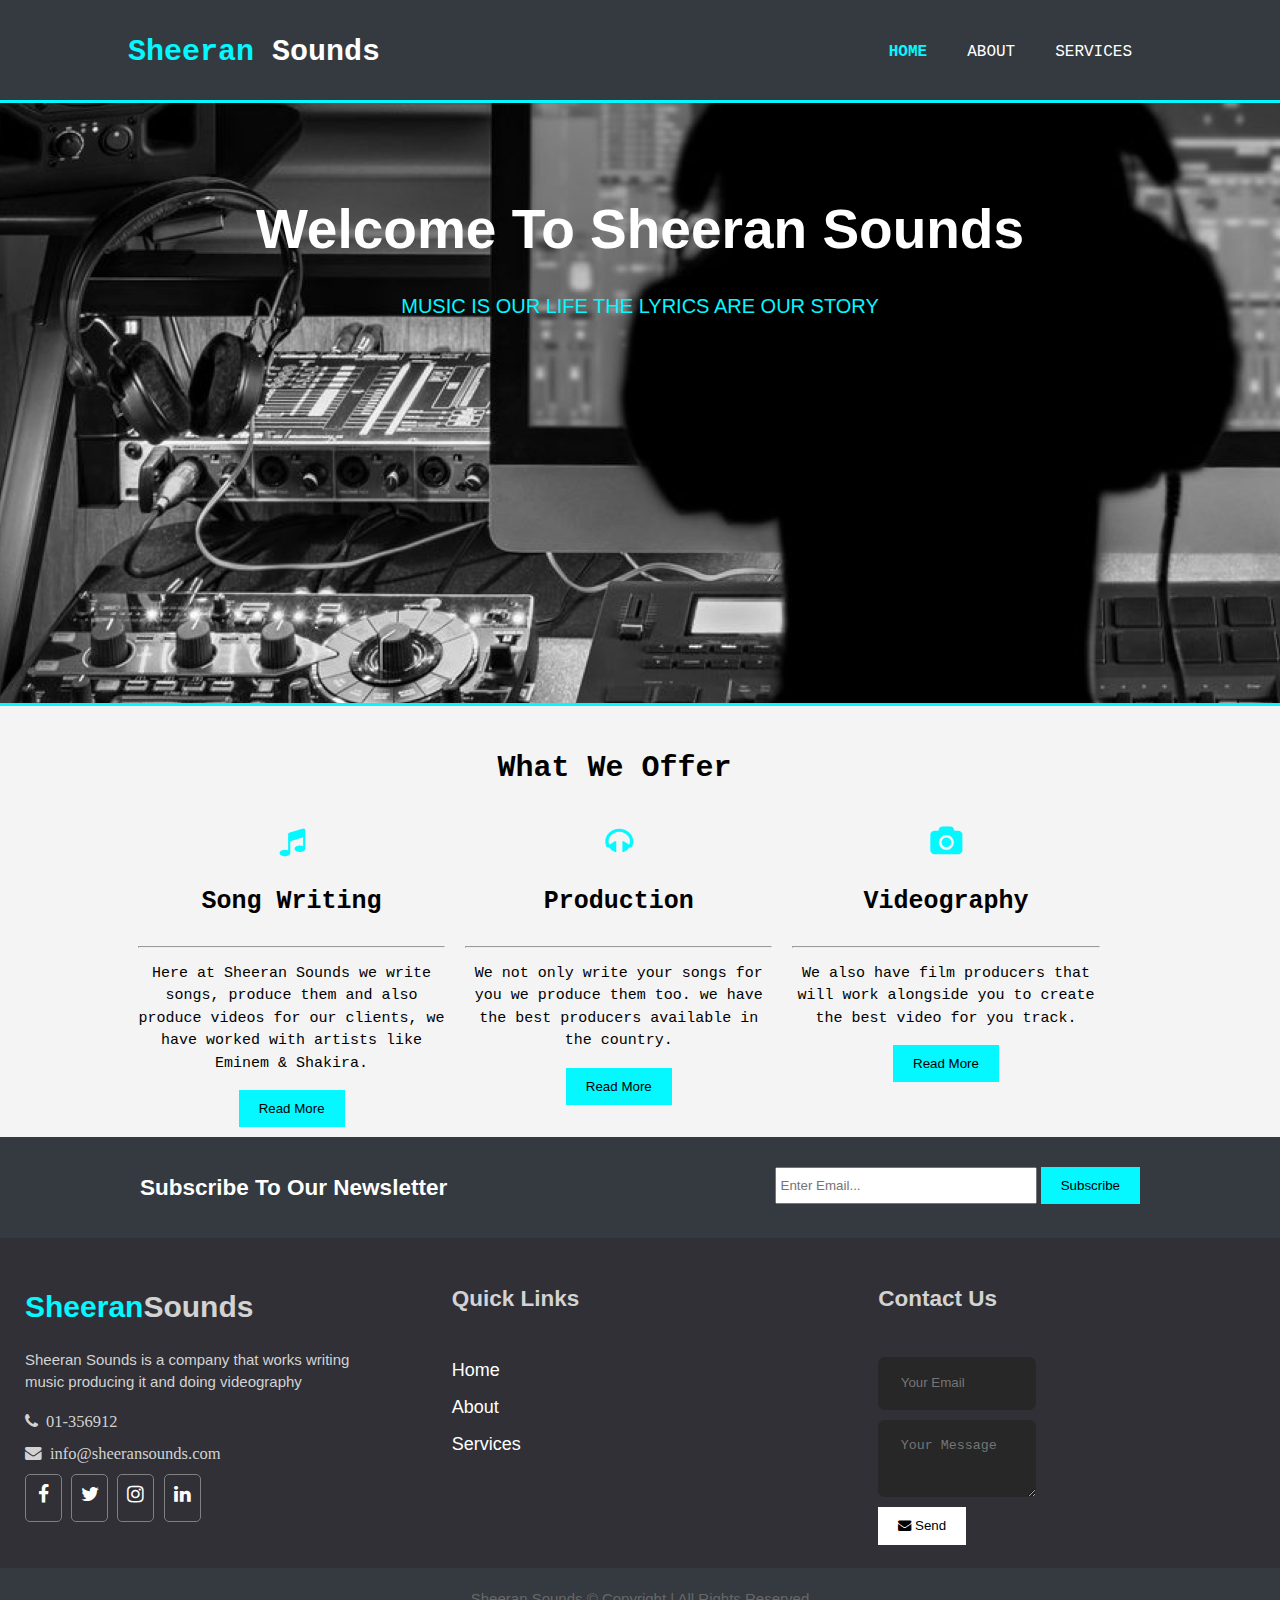
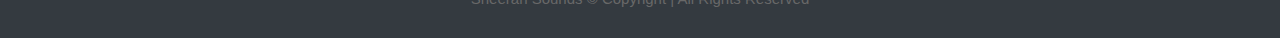
<file: index.html>
<!DOCTYPE html>
<html lang="en" dir="ltr">

<head>
	<meta charset="utf-8">
	<meta name="viewport" content="width=device-width">
	<link rel="stylesheet" href="https://stackpath.bootstrapcdn.com/font-awesome/4.7.0/css/font-awesome.min.css"
		type="text/css">
	<link rel="stylesheet" href="css/style.css">
	<title>Sheeran Sounds | Home</title>
</head>

<body>
	<header>
		<div class="container">
			<div class="index-quote">
				<h1><span class="highlight">Sheeran</span> Sounds</h1>
			</div>
			<nav>
				<ul>
					<li class="current"><a href="index.html">Home</a></li>
					<li><a href="about.html">About</a></li>
					<li><a href="services.html">Services</a></li>
				</ul>
			</nav>
		</div>
	</header>

	<section class="main-background">
		<div class="container">
			<h2>Welcome To Sheeran Sounds</h2>
			<p class="quote">Music is our life the lyrics are our story</p>
		</div>
	</section>

	<section class="boxes">
		<h2>What We Offer</h2>
		<div class="container">
			<div class="box">
				<i class="fa fa-music"></i>
				<h3>Song Writing</h3>
				<hr>
				<p>Here at Sheeran Sounds we write songs, produce them and also produce videos for our
					clients, we have worked with artists like
					Eminem & Shakira.</p>
				<a href="services.html"><button type="button" class="button_2">Read More</button></a>

			</div>
			<div class="box">
				<i class="fa fa-headphones"></i>
				<h3>Production</h3>
				<hr>
				<p>We not only write your songs for you we produce them too. we have the best producers available in the
					country.</p>
				<a href="services.html"><button type="button" class="button_2">Read More</button></a>
			</div>

			<div class="box">
				<i class="fa fa-camera"></i>
				<h3>Videography</h3>
				<hr>
				<p>We also have film producers that will work alongside you to create the best video for you
					track.</p><a href="services.html"><button type="button" class="button_2">Read More</button></a>
			</div>
		</div>
	</section>

	<section class="newsletter">
		<div class="container">
			<h2>Subscribe To Our Newsletter</h2>
			<form>
				<input type="email" placeholder="Enter Email...">
				<button type="submit" class="button_1">Subscribe</button>
			</form>
		</div>
	</section>

	<footer class="footer">
		<div class="footer-content">

			<div class="footer-section about">
				<h1 class="logo-text"><span>Sheeran</span>Sounds</h1>
				<p>Sheeran Sounds is a company that works writing <br>music producing it and doing videography</p>

					<div class="contact">
						<span><i class="fa fa-phone">&nbsp; 01-356912</i></span>
						<span><i class="fa fa-envelope">&nbsp; info@sheeransounds.com</i></span>
					</div>
					<div class="socials">
						<a href="https://www.facebook.com/"
							target="_blank"><i class="fa fa-facebook" aria-hidden="true"></i></a>
						<a href="https://twitter.com/login"
							target="_blank"><i class="fa fa-twitter" aria-hidden="true"></i></a>
						<a href="https://www.instagram.com/accounts/login/?hl=en"
							target="_blank"><i class="fa fa-instagram" aria-hidden="true"></i></a>
						<a href="https://www.linkedin.com/login"
							target="_blank"><i class="fa fa-linkedin" aria-hidden="true"></i></a>
					</div>
			</div>


			<div class="footer-section links">
				<h2>Quick Links</h2>
				<br>
				<ul>
					<a href="index.html">
						<li>Home</li>
					</a>
					<a href="about.html">
						<li>About</li>
					</a>
					<a href="services.html">
						<li>Services</li>
					</a>
				</ul>
			</div>


			<div class="footer-section contact-form">
				<h2>Contact Us</h2>
				<br>
				<form action="index.html">
					<input type="email" name="email" class="text-input contact-input" placeholder="Your Email" required>
					<textarea name="Message" class="text-input contact-input" placeholder="Your Message" required></textarea>
					<button type="submit" class="btn btn-big">
              <i class="fa fa-envelope"></i> Send</button>
				</form>
			</div>

			<div class="footer-bottom">
				Sheeran Sounds &copy; Copyright | All Rights Reserved
			</div>
            </div>
		</footer>
</body>

</html>
</file>
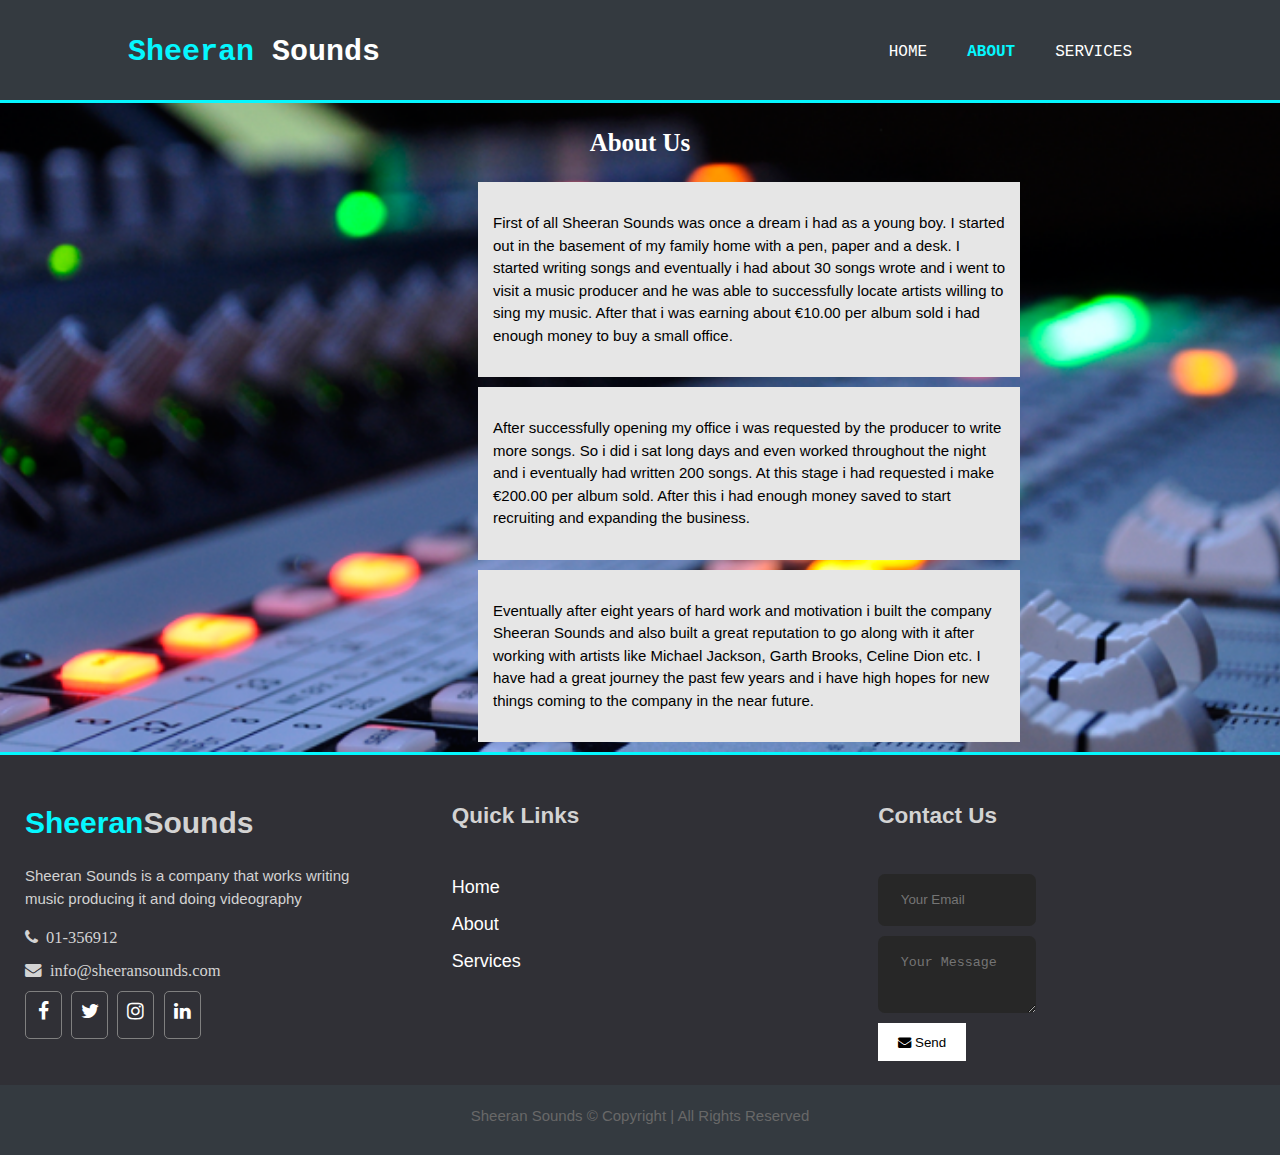
<file: about.html>
<!DOCTYPE html>
<html lang="en" dir="ltr">

<head>
	<meta charset="utf-8">
	<meta name="viewport" content="width=device-width">
	<link rel="stylesheet" href="https://stackpath.bootstrapcdn.com/font-awesome/4.7.0/css/font-awesome.min.css"
		type="text/css">
	<link rel="stylesheet" href="css/style.css">
	<title>Sheeran Sounds | About</title>
</head>

<body>
	<header>
		<div class="container">
			<div class="index-quote">
				<h1><span class="highlight">Sheeran</span> Sounds</h1>
			</div>
			<nav>
				<ul>
					<li><a href="index.html">Home</a></li>
					<li class="current"><a href="about.html">About</a></li>
					<li><a href="services.html">Services</a></li>
				</ul>
			</nav>
		</div>
	</header>

	<section class="about-us-bg">
		<div class="container">
			<h2>About Us</h2>
			<div class="about-us">
				<p>First of all Sheeran Sounds was once a dream i had as a young boy. I started out in the basement of
					my family home with a pen,
					paper and a desk. I started writing songs and eventually i had about 30 songs wrote and i went to
					visit a music producer and he was able to successfully
					locate artists willing to sing my music. After that i was earning about €10.00 per album sold i had
					enough money to buy a small office.<br></p>
			</div>
			<div class="about-us">
				<p>After successfully opening my office i was requested by the producer to write more songs. So i did i
					sat long days and even
					worked throughout the night and i eventually had written 200 songs. At this stage i had requested i
					make €200.00 per album sold.
					After this i had enough money saved to start recruiting and expanding the business. <br></p>
			</div>
			<div class="about-us">
				<p>Eventually after eight years of hard work and motivation i built the company Sheeran Sounds and also
					built a great reputation
					to go along with it after working with artists like Michael Jackson, Garth Brooks, Celine Dion etc.
					I have had a great journey the past
					few years and i have high hopes for new things coming to the company in the near future.
				</p>
			</div>
		</div>
	</section>

	<div class="footer">
		<div class="footer-content">

			<div class="footer-section about">
				<h1 class="logo-text"><span>Sheeran</span>Sounds</h1>
				<p>Sheeran Sounds is a company that works writing <br>music producing it and doing videography</p>

					<div class="contact">
						<span><i class="fa fa-phone">&nbsp; 01-356912</i></span>
						<span><i class="fa fa-envelope">&nbsp; info@sheeransounds.com</i></span>
					</div>
					<div class="socials">
						<a href="https://www.facebook.com/"
							target="_blank"><i class="fa fa-facebook" aria-hidden="true"></i></a>
						<a href="https://twitter.com/login"
							target="_blank"><i class="fa fa-twitter" aria-hidden="true"></i></a>
						<a href="https://www.instagram.com/accounts/login/?hl=en"
							target="_blank"><i class="fa fa-instagram" aria-hidden="true"></i></a>
						<a href="https://www.linkedin.com/login"
							target="_blank"><i class="fa fa-linkedin" aria-hidden="true"></i></a>
					</div>
			</div>


			<div class="footer-section links">
				<h2>Quick Links</h2>
				<br>
				<ul>
					<a href="index.html">
						<li>Home</li>
					</a>

					<a href="about.html">
						<li>About</li>
					</a>

					<a href="services.html">
						<li>Services</li>
					</a>
				</ul>
			</div>


			<div class="footer-section contact-form">
				<h2>Contact Us</h2>
				<br>
				<form action="index.html">
					<input type="email" name="email" class="text-input contact-input" placeholder="Your Email" required>
					<textarea name="Message" class="text-input contact-input" placeholder="Your Message" required></textarea>
					<button type="submit" class="btn btn-big">
                  <i class="fa fa-envelope"></i> Send</button>
				</form>
			</div>

			<div class="footer-bottom">
				Sheeran Sounds &copy; Copyright | All Rights Reserved
			</div>
		</div>
</body>

</html>
</file>
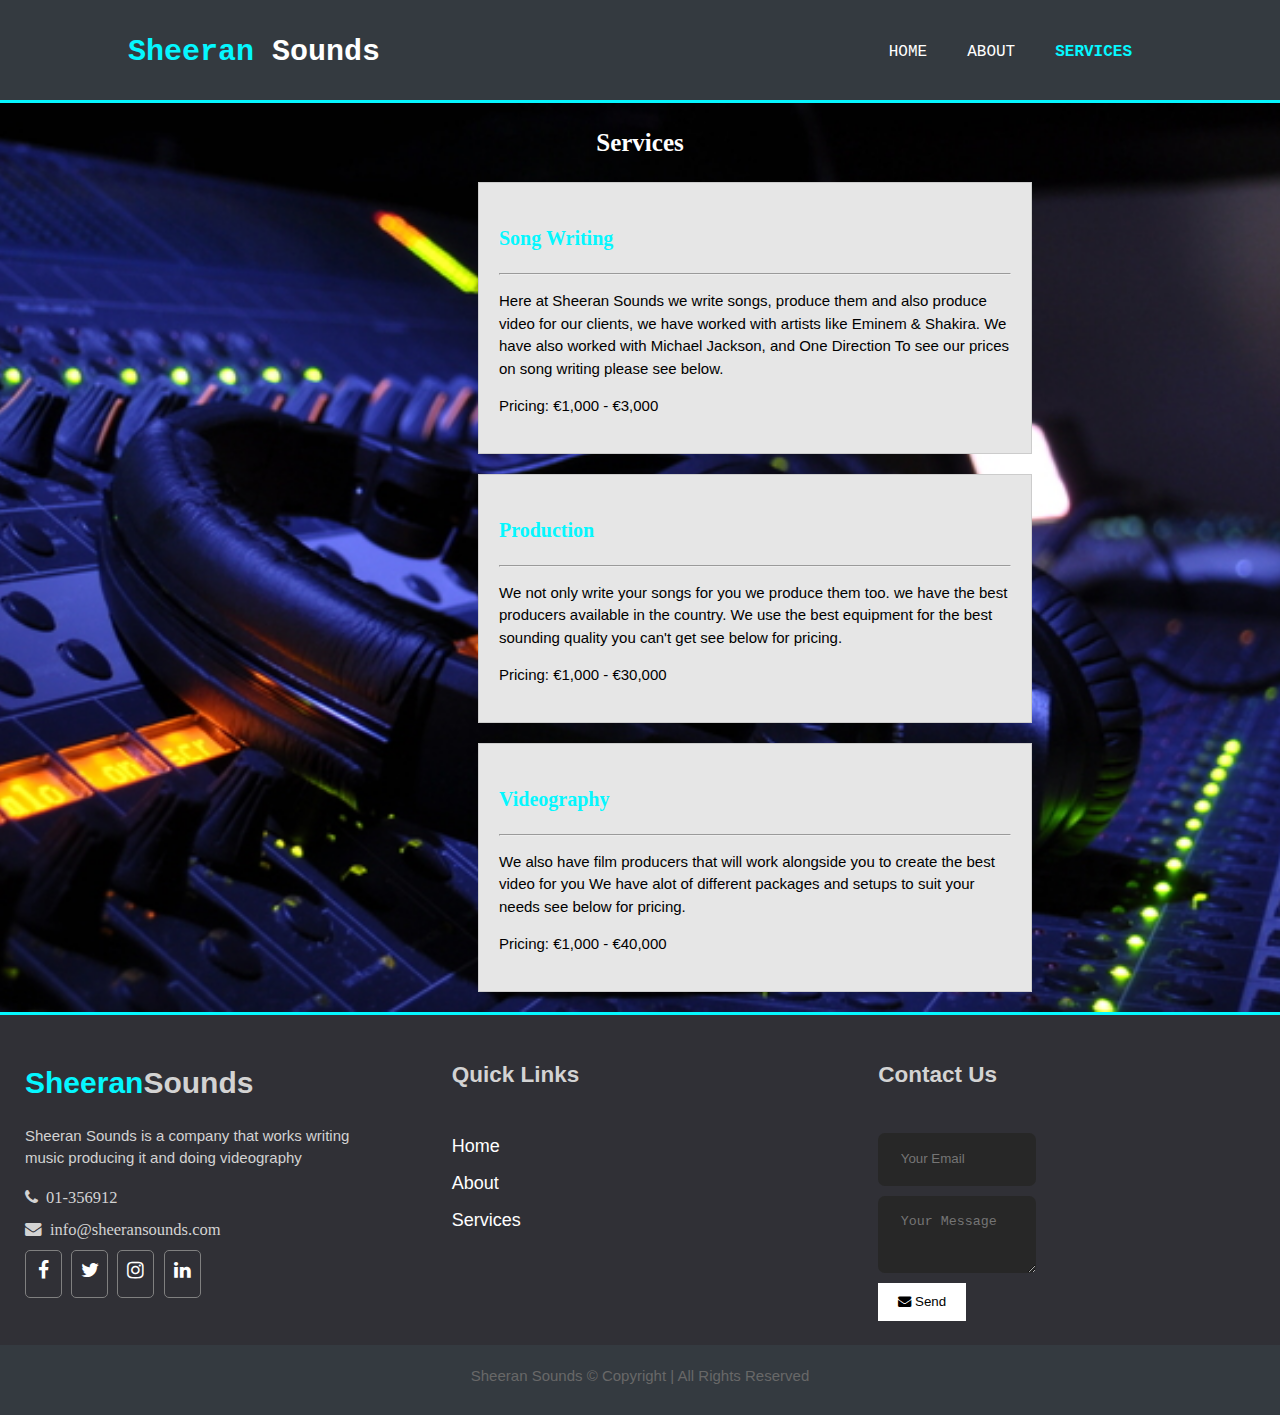
<file: services.html>
<!DOCTYPE html>
<html lang="en" dir="ltr">

<head>
	<meta charset="utf-8">
	<meta name="viewport" content="width=device-width">
	<link rel="stylesheet" href="https://stackpath.bootstrapcdn.com/font-awesome/4.7.0/css/font-awesome.min.css"
		type="text/css">
	<link rel="stylesheet" href="css/style.css">
	<title>Sheeran Sounds | Services</title>
</head>

<body>
	<header>
		<div class="container">
			<div class="index-quote">
				<h1><span class="highlight">Sheeran</span> Sounds</h1>
			</div>
			<nav>
				<ul>
					<li><a href="index.html">Home</a></li>
					<li><a href="about.html">About</a></li>
					<li class="current"><a href="services.html">Services</a></li>
				</ul>
			</nav>
		</div>
	</header>

	<section class="services">
		<div class="container">
			<h2 class="services-title">Services</h2>
			<ul>
				<li>
					<h3>Song Writing</h3>
					<hr>
					<p>Here at Sheeran Sounds we write songs, produce them and also produce video for our
						clients, we have worked with artists like
						Eminem & Shakira. We have also worked with Michael Jackson, and One Direction
						To see our prices on song writing please see below.
					</p>
					<p>Pricing: €1,000 - €3,000</p>
				</li>
				<li>
					<h3>Production</h3>
					<hr>
					<p>We not only write your songs for you we produce them too. we have the best producers
						available in the country. We use the best equipment for the best sounding quality you can't get
						see below for pricing.
					</p>
					<p>Pricing: €1,000 - €30,000</p>
				</li>
				<li>
					<h3>Videography</h3>
					<hr>
					<p>We also have film producers that will work alongside you to create the best video for you
						We have alot of different packages and setups to suit your needs see below for pricing.
					</p>
					<p>Pricing: €1,000 - €40,000</p>
				</li>
			</ul>
		</div>
	</section>



	<div class="footer">
		<div class="footer-content">

			<div class="footer-section about">
				<h1 class="logo-text"><span>Sheeran</span>Sounds</h1>
				<p>Sheeran Sounds is a company that works writing <br>music producing it and doing videography</p>

					<div class="contact">
						<span><i class="fa fa-phone">&nbsp; 01-356912</i></span>
						<span><i class="fa fa-envelope">&nbsp; info@sheeransounds.com</i></span>
					</div>
					<div class="socials">
						<a href="https://www.facebook.com/"
							target="_blank"><i class="fa fa-facebook" aria-hidden="true"></i></a>
						<a href="https://twitter.com/login"
							target="_blank"><i class="fa fa-twitter" aria-hidden="true"></i></a>
						<a href="https://www.instagram.com/accounts/login/?hl=en"
							target="_blank"><i class="fa fa-instagram" aria-hidden="true"></i></a>
						<a href="https://www.linkedin.com/login"
							target="_blank"><i class="fa fa-linkedin" aria-hidden="true"></i></a>
					</div>
			</div>


			<div class="footer-section links">
				<h2>Quick Links</h2>
				<br>
				<ul>
					<a href="index.html">
						<li>Home</li>
					</a>
					<a href="about.html">
						<li>About</li>
					</a>
					<a href="services.html">
						<li>Services</li>
					</a>
				</ul>
			</div>


			<div class="footer-section contact-form">
				<h2>Contact Us</h2>
				<br>
				<form action="index.html">
					<input type="email" name="email" class="text-input contact-input" placeholder="Your Email" required>
					<textarea name="Message" class="text-input contact-input" placeholder="Your Message" required></textarea>
					<button type="submit" class="btn btn-big">
                   <i class="fa fa-envelope"></i> Send</button>
				</form>
			</div>

			<div class="footer-bottom">
				Sheeran Sounds &copy; Copyright | All Rights Reserved
			</div>
		</div>
</body>

</html>
</file>
<file: css/style.css>
body {
  font-family: Arial, Helvetica, sans-serif;
  font-size: 15px;
  padding: 0;
  margin: 0;
  line-height: 1.5;
  background-color: #f4f4f4;
}

/* Global */
.container {
  width: 80%;
  margin: auto;
  overflow: hidden;
}

ul {
  margin: 0;
  padding: 0;
}

.button_1 {
  height: 37px;
  background: #05f7ff;
  border: none;
  padding-left: 20px;
  padding-right: 20px;
  color: black;
}

.button_2 {
  height: 37px;
  background: #05f7ff;
  border: none;
  padding-left: 20px;
  padding-right: 20px;
  color: black;
}

/* Header */
header {
  background: #343a40;
  color: #fff;
  font-family: courier;
  padding-top: 30px;
  min-height: 70px;
  border-bottom: 3px solid #05f7ff;
}

header a {
  color: #ffffff;
  text-decoration: none;
  text-transform: uppercase;
  font-size: 16px;
}

header li {
  float: left;
  display: inline;
  padding: 0 20px 0 20px;
  transition: all 2s;
}

header li:hover {
  transition: all 2s;
}

header .index-quote h1 {
  margin: 0;
}

header .index-quote {
  float: left;
}

.quote {
  text-transform: uppercase;
  color: #05f7ff;
}

header nav {
  float: right;
  margin-top: 10px;
}

header .highlight, header .current a {
  color: #05f7ff;
  font-weight: bold;
}

header a:hover {
  color: #cccccc;
  font-weight: bold;
}

/* Index Background */

.main-background {
  min-height: 600px;
  background: url(../img/bg-1.png) no-repeat 0;
  text-align: center;
  color: #ffffff;
  border-bottom: 3px solid #05f7ff;
}

.main-background h2 {
  margin-top: 85px;
  font-size: 55px;
  margin-bottom: 10px;
}

.main-background p {
  font-size: 20px;
}

#read-more {
  height: 37px;
  background: #05f7ff;
  border: none;
  padding-left: 20px;
  padding-right: 20px;
  color: black;
}

/* boxes */
.boxes {
  margin-top: 40px;
}

.boxes .box i {
  font-size: 30px;
  color: #05f7ff;
}

.boxes h2 {
  text-align: center;
  font-family: courier;
  font-size: 30px;
  width: 96%;
}

.boxes h3 {
  font-size: 25px;
  font-family: courier;
}

.boxes p {
  font-family: courier;
  font-size: 15px;
}

.boxes .box {
  float: left;
  text-align: center;
  width: 30%;
  padding: 10px;
}

/* services */

.services li {
  list-style: none;
  padding: 20px;
  border: 1px solid #cccccc;
  background: #e6e6e6;
  width: 50%;
  margin-bottom: 20px;
  margin-left: 350px;
}

.services {
  background: url(../img/bg_2.jpg);
  background-repeat: no-repeat;
  background-size: cover;
  background-position: center;
  border-bottom: 3px solid #05f7ff;
}

ul li h3 {
  color: #05f7ff;
  font-size: 20px;
  font-family: 'fantasy';
}

.services-title {
  color: #fff;
  text-align: center;
  font-size: 25px;
  font-family: 'fantasy';
}

/* About Page */

.about-us-bg {
  background: url(../img/prod.png);
  background-position: center;
  background-repeat: no-repeat;
  background-size: cover;
  border-bottom: 3px solid #05f7ff;
}

.about-us-bg h2 {
  color: #fff;
  font-family: 'fantasy';
  font-size: 25px;
  text-align: center;
}

.about-us {
  width: 50%;
  background: #e6e6e6;
  color: black;
  padding: 15px;
  margin-top: 10px;
  margin-bottom: 10px;
  margin-left: 350px;
}

/* Newsletter */
.newsletter {
  padding: 15px;
  color: #ffffff;
  background: #343a40;
}

.newsletter h2 {
  float: left;
}

.newsletter form {
  float: right;
  margin-top: 15px;
}

.newsletter input {
  padding: 4px;
  height: 25px;
  width: 250px;
}

/* Footer */
.footer{
  background: #303036;
  color: #d3d3d3;
  height: 400px;
  position: relative;
}

.footer .footer-content {
  height: 350px;
  display: flex;
}

.footer .footer-content .footer-section {
  flex: 1;
  padding: 25px;
}

.footer .footer-content h1
.footer .footer-content h2 {
  color: #fff;
}

.footer .footer-content .about h1 span {
  color: #05f7ff;
}

.footer .footer-content .about .contact span {
  display: block;
  font-size: 1.1em;
  margin-bottom: 8px;
}

.footer .footer-content .about .socials a {
  border: 1px solid grey;
  width: 35px;
  height: 41px;
  padding-top: 5px;
  margin-right: 5px;
  text-align: center;
  display: inline-block;
  font-size: 1.3em;
  border-radius: 5px;
  color: #fff;
  transition: all 2s;
}

.footer .footer-content .about .socials a:hover {
  border: 1px solid #fff;
  color: #05f7ff;
  transition: all 2s;
}

.footer .footer-content .links ul a {
  display: block;
  text-decoration: none;
  list-style: none;
  margin-bottom: 10px;
  font-size: 1.2em;
  transition: all 2s;
  color: #fff;
  border: none;
}

.footer .footer-content .links ul a:hover {
  color: #05f7ff;
  margin-left: 15px;
  transition: all 2s;
}

.footer .footer-content .contact-form .contact-input {
  background: #272727;
  color: #bebdbd;
  margin-bottom: 10px;
  line-height: 1.5rem;
  padding: .9rem 1.4rem;
  display: block;
  width: 30%;
  border: none;
  border-radius: 7px;
}

.footer .footer-content .contact-form .contact-input:focus {
  background: #1a1a1a;
}

.btn-big {
  background: #fff;
  border: none;
  height: 38px;
  padding-left: 20px;
  padding-right: 20px;
  transition: all 2s;
}

.btn-big:hover {
  background: #05f7ff;
  transition: all 2s;
}

.footer .footer-bottom {
  background: #343a40;
  color: #686868;
  height: 50px;
  width: 100%;
  text-align: center;
  position: absolute;
  bottom: 0;
  left: 0;
  padding-top: 20px;
}

/* Media Queries */

@media (max-width: 1024px) {
  .main-background {
    background-position: center;
    background-size: cover;
    background-repeat: no-repeat;
  }

  .boxes h2 {
    margin-left: 20px;
  }

  .services {
    background-position: center;
    background-size: cover;
    background-repeat: no-repeat;
  }

  .services li {
    margin-left: 200px;
    text-align: center;
    margin-bottom: 25px;
  }

  .about-us-bg {
    background-position: center;
    background-repeat: no-repeat;
    background-size: cover;
  }

  .about-us {
   margin-left: 200px;
  }
}

@media(max-width: 768px) {
  header .index-quote,
  header nav,
  header nav li,
  .newsletter h1,
  .newsletter form,
  .boxes .box {
    float: none;
    text-align: center;
    width: 100%;
  }

  .main-background {
    background-position: center;
    background-size: cover;
    background-repeat: no-repeat;
  }

  header {
    padding-bottom: 20px;
  }

  .boxes {
    width: 85%;
    margin-left: 55px;
  }

  .boxes h2 {
    margin-left: 25px;
  }

  .newsletter button {
    display: block;
    width: 100%;
  }

  .newsletter form input {
    width: 100%;
    margin-bottom: 5px;
  }

  .main-background h1 {
    margin-top: 40px;
  }

  .footer {
    display: inline-block;
  }

  .services {
    background-position: center;
    background-size: cover;
    background-repeat: no-repeat;
  }

  .services li {
    width: 85%;
    margin-left: 25px;
    text-align: center;
    margin-bottom: 20px;
  }

  .about-us {
    width: 90%;
    margin-left: 15px;
  }

  .about-us-bg {
    background-position: center;
    background-repeat: no-repeat;
    background-size: cover;
  }
}


@media(max-width: 414px) {
  header .index-quote,
  header nav,
  header nav li,
  .newsletter h1,
  .newsletter form,
  .boxes .box {
    float: none;
    text-align: center;
    width: 100%;
  }

  .main-background {
    background-position: center;
    background-size: cover;
    background-repeat: no-repeat;
    min-width: 414px;
  }

  header {
    padding-bottom: 20px;
    min-width: 414px;
  }

  .boxes {
    width: 85%;
    margin-left: 30px;
  }

  .boxes h2 {
    margin-left: 15px;
  }

  .newsletter {

  }

  .newsletter button {
    display: block;
    width: 100%;
  }

  .newsletter form input {
    width: 100%;
    margin-bottom: 5px;
  }

  .main-background h1 {
    margin-top: 40px;
  }

  .footer {
    display: inline-block;
    min-width: 414px;
  }

  .footer .contact-form {
    display: none;
  }

  .services {
    background-position: center;
    background-size: cover;
    background-repeat: no-repeat;
    min-width: 414px;
  }

  .services li {
    width: 85%;
    margin-left: 0;
    text-align: center;
    margin-bottom: 20px;
  }

  .about-us {
    width: 90%;
    margin-left: 0;
  }

  .about-us-bg {
    background-position: center;
    background-repeat: no-repeat;
    background-size: cover;
  }
}


@media (max-width: 375px) {
  header .index-quote,
  header nav,
  header nav li,
  .newsletter h1,
  .newsletter form,
  .boxes .box {
    float: none;
    text-align: center;
    width: 100%;
  }

  .main-background {
    background-position: center;
    background-size: cover;
    background-repeat: no-repeat;
  }

  header {
    padding-bottom: 20px;
  }

  .boxes {
    width: 85%;
    margin-left: 40px;
  }

  .boxes h2 {
    margin-left: 25px;
  }

  .newsletter {
   display: none;
  }

  .footer {
    display: inline-block;
  }

  .footer .contact-form {
    display: none;
  }

  .services {
    background-position: center;
    background-size: cover;
    background-repeat: no-repeat;
  }

  .services li {
    width: 85%;
    margin-left: 0;
    text-align: center;
    margin-bottom: 20px;
  }

  .about-us {
    width: 90%;
    margin-left: 0;
  }

  .about-us-bg {
    background-position: center;
    background-repeat: no-repeat;
    background-size: cover;
    width: 414px;
 }
}
</file>
